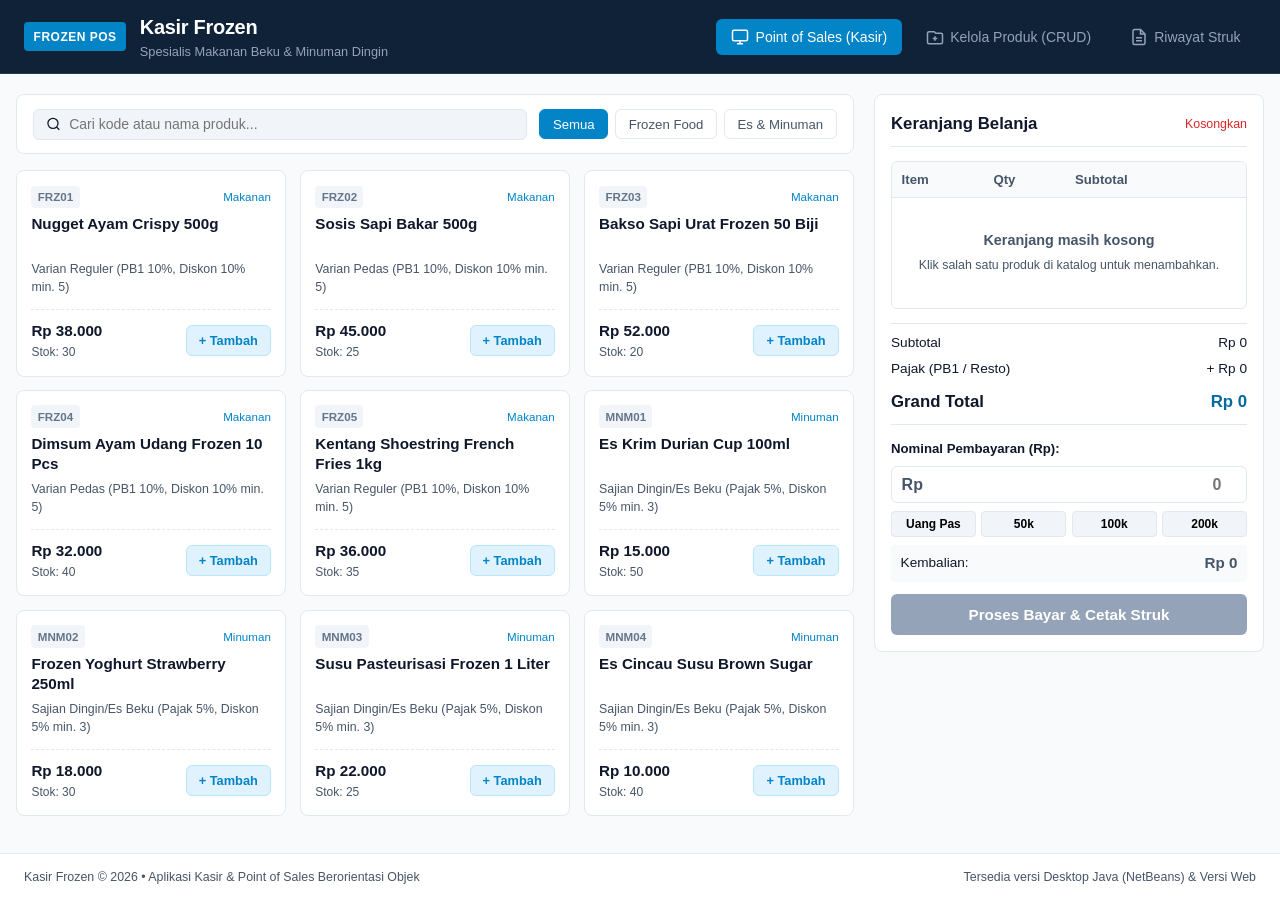
<file: index.html>
<!DOCTYPE html>
<html lang="id">
<head>
  <meta charset="UTF-8">
  <meta name="viewport" content="width=device-width, initial-scale=1.0">
  <title>Kasir Frozen - Web Point of Sales & Manajemen Produk</title>
  <link rel="stylesheet" href="web/css/style.css">
</head>
<body>

  <!-- HEADER UTAMA -->
  <header class="main-header">
    <div class="header-content">
      <div class="brand">
        <div class="brand-badge">FROZEN POS</div>
        <div class="brand-text">
          <h1>Kasir Frozen</h1>
          <p>Spesialis Makanan Beku & Minuman Dingin</p>
        </div>
      </div>
      <nav class="nav-tabs">
        <button type="button" class="tab-btn active" data-tab="pos-view">
          <svg width="18" height="18" viewBox="0 0 24 24" fill="none" stroke="currentColor" stroke-width="2"><rect x="2" y="3" width="20" height="14" rx="2"/><line x1="8" y1="21" x2="16" y2="21"/><line x1="12" y1="17" x2="12" y2="21"/></svg>
          Point of Sales (Kasir)
        </button>
        <button type="button" class="tab-btn" data-tab="crud-view">
          <svg width="18" height="18" viewBox="0 0 24 24" fill="none" stroke="currentColor" stroke-width="2"><path d="M20 7h-7L11 5H4a2 2 0 0 0-2 2v12a2 2 0 0 0 2 2h16a2 2 0 0 0 2-2V9a2 2 0 0 0-2-2z"/><line x1="12" y1="11" x2="12" y2="17"/><line x1="9" y1="14" x2="15" y2="14"/></svg>
          Kelola Produk (CRUD)
        </button>
        <button type="button" class="tab-btn" data-tab="history-view">
          <svg width="18" height="18" viewBox="0 0 24 24" fill="none" stroke="currentColor" stroke-width="2"><path d="M14 2H6a2 2 0 0 0-2 2v16a2 2 0 0 0 2 2h12a2 2 0 0 0 2-2V8z"/><polyline points="14 2 14 8 20 8"/><line x1="16" y1="13" x2="8" y2="13"/><line x1="16" y1="17" x2="8" y2="17"/></svg>
          Riwayat Struk
        </button>
      </nav>
    </div>
  </header>

  <!-- CONTAINER UTAMA -->
  <main class="main-container">

    <!-- ========================================================
         VIEW 1: POINT OF SALES (KASIR)
    ======================================================== -->
    <section id="pos-view" class="view-panel active">
      <div class="pos-grid">
        
        <!-- KOLOM KIRI: KATALOG PRODUK -->
        <div class="catalog-section">
          <div class="catalog-toolbar">
            <div class="search-box">
              <svg width="16" height="16" viewBox="0 0 24 24" fill="none" stroke="currentColor" stroke-width="2"><circle cx="11" cy="11" r="8"/><line x1="21" y1="21" x2="16.65" y2="16.65"/></svg>
              <input type="text" id="posSearchInput" placeholder="Cari kode atau nama produk...">
            </div>
            <div class="category-filters">
              <button type="button" class="filter-btn active" data-category="ALL">Semua</button>
              <button type="button" class="filter-btn" data-category="Makanan">Frozen Food</button>
              <button type="button" class="filter-btn" data-category="Minuman">Es & Minuman</button>
            </div>
          </div>

          <div class="products-grid" id="posProductsContainer">
            <!-- Kartu produk di-render secara dinamis oleh JavaScript -->
          </div>
        </div>

        <!-- KOLOM KANAN: KERANJANG & PEMBAYARAN -->
        <aside class="cart-section">
          <div class="cart-card">
            <div class="cart-header">
              <h2>Keranjang Belanja</h2>
              <button type="button" class="btn-text-danger" id="btnResetCart">Kosongkan</button>
            </div>

            <!-- TABEL DAFTAR ITEM KERANJANG -->
            <div class="cart-items-wrapper">
              <table class="cart-table" id="cartTable">
                <thead>
                  <tr>
                    <th>Item</th>
                    <th>Qty</th>
                    <th>Subtotal</th>
                    <th></th>
                  </tr>
                </thead>
                <tbody id="cartTableBody">
                  <!-- Baris item dinamis -->
                </tbody>
              </table>
              <div class="empty-cart-state" id="emptyCartMessage">
                <p>Keranjang masih kosong</p>
                <small>Klik salah satu produk di katalog untuk menambahkan.</small>
              </div>
            </div>

            <!-- RINCIAN HARGA & DISKON (POLIMORFISME) -->
            <div class="cart-summary">
              <div class="summary-row">
                <span>Subtotal</span>
                <span id="summarySubtotal">Rp 0</span>
              </div>
              <div class="summary-row promo-row" id="promoRow" style="display: none;">
                <span>Diskon Promo</span>
                <span id="summaryDiskon">- Rp 0</span>
              </div>
              <div class="summary-row">
                <span>Pajak (PB1 / Resto)</span>
                <span id="summaryPajak">+ Rp 0</span>
              </div>
              <div class="summary-row total-row">
                <span>Grand Total</span>
                <span class="total-nominal" id="summaryGrandTotal">Rp 0</span>
              </div>
            </div>

            <!-- FORM PEMBAYARAN -->
            <div class="payment-area">
              <label for="inputUangBayar" class="payment-label">Nominal Pembayaran (Rp):</label>
              <div class="payment-input-wrapper">
                <span class="currency-prefix">Rp</span>
                <input type="number" id="inputUangBayar" placeholder="0" min="0">
              </div>

              <!-- Tombol Cepat Pecahan Uang -->
              <div class="quick-cash-row">
                <button type="button" class="btn-quick-cash" id="btnCashExact">Uang Pas</button>
                <button type="button" class="btn-quick-cash" data-amount="50000">50k</button>
                <button type="button" class="btn-quick-cash" data-amount="100000">100k</button>
                <button type="button" class="btn-quick-cash" data-amount="200000">200k</button>
              </div>

              <!-- Baris Kembalian -->
              <div class="change-row">
                <span>Kembalian:</span>
                <strong id="labelKembalian">Rp 0</strong>
              </div>

              <!-- Tombol Checkout -->
              <button type="button" class="btn-checkout" id="btnCheckout" disabled>
                Proses Bayar & Cetak Struk
              </button>
            </div>

          </div>
        </aside>

      </div>
    </section>

    <!-- ========================================================
         VIEW 2: KELOLA PRODUK (CRUD)
    ======================================================== -->
    <section id="crud-view" class="view-panel">
      <div class="crud-layout">

        <!-- FORM CRUD -->
        <div class="crud-form-card">
          <div class="card-header">
            <h2 id="formCrudTitle">Tambah Produk Baru</h2>
            <button type="button" class="btn-secondary btn-sm" id="btnResetForm">Reset Form</button>
          </div>
          <form id="productCrudForm">
            <input type="hidden" id="editIndex" value="-1">

            <div class="form-group">
              <label for="formKode">Kode Produk</label>
              <input type="text" id="formKode" placeholder="Contoh: FRZ06" required>
            </div>

            <div class="form-group">
              <label for="formNama">Nama Produk</label>
              <input type="text" id="formNama" placeholder="Contoh: Nugget Ikan Crispy 500g" required>
            </div>

            <div class="form-row">
              <div class="form-group col-half">
                <label for="formKategori">Kategori</label>
                <select id="formKategori" required>
                  <option value="Makanan">Frozen Food (Makanan)</option>
                  <option value="Minuman">Es & Minuman Dingin</option>
                </select>
              </div>
              <div class="form-group col-half">
                <label for="formStok">Jumlah Stok</label>
                <input type="number" id="formStok" min="0" value="20" required>
              </div>
            </div>

            <div class="form-group">
              <label for="formHarga">Harga Satuan (Rp)</label>
              <input type="number" id="formHarga" min="100" step="500" placeholder="Contoh: 35000" required>
            </div>

            <div class="form-group checkbox-group">
              <label>
                <input type="checkbox" id="formOpsiKhusus">
                <span id="labelOpsiKhusus">Varian Pedas</span>
              </label>
            </div>

            <div class="form-actions">
              <button type="submit" class="btn-primary" id="btnSubmitProduct">Simpan Produk</button>
              <button type="button" class="btn-danger" id="btnDeleteSelected" style="display: none;">Hapus Produk</button>
            </div>
          </form>
        </div>

        <!-- TABEL DATA PRODUK -->
        <div class="crud-table-card">
          <div class="card-header">
            <h2>Daftar Produk Kasir Frozen</h2>
            <div class="table-search">
              <input type="text" id="crudSearchInput" placeholder="Saring produk...">
            </div>
          </div>
          <div class="table-responsive">
            <table class="data-table" id="crudTable">
              <thead>
                <tr>
                  <th>Kode</th>
                  <th>Nama Produk</th>
                  <th>Kategori</th>
                  <th>Harga Satuan</th>
                  <th>Stok</th>
                  <th>Keterangan / Opsi</th>
                  <th>Aksi</th>
                </tr>
              </thead>
              <tbody id="crudTableBody">
                <!-- Baris tabel produk di-generate via JavaScript -->
              </tbody>
            </table>
          </div>
        </div>

      </div>
    </section>

    <!-- ========================================================
         VIEW 3: RIWAYAT TRANSAKSI
    ======================================================== -->
    <section id="history-view" class="view-panel">
      <div class="history-card">
        <div class="card-header">
          <h2>Riwayat Transaksi Penjualan</h2>
          <span class="badge-total" id="historyCount">0 Transaksi Selesai</span>
        </div>
        <div class="table-responsive">
          <table class="data-table" id="historyTable">
            <thead>
              <tr>
                <th>No. Transaksi</th>
                <th>Waktu</th>
                <th>Total Item</th>
                <th>Grand Total</th>
                <th>Uang Bayar</th>
                <th>Kembalian</th>
                <th>Aksi</th>
              </tr>
            </thead>
            <tbody id="historyTableBody">
              <!-- Riwayat dinamis -->
            </tbody>
          </table>
          <div class="empty-state" id="emptyHistoryMessage">
            <p>Belum ada riwayat transaksi</p>
            <small>Transaksi yang selesai di Kasir akan tercatat secara otomatis di sini.</small>
          </div>
        </div>
      </div>
    </section>

  </main>

  <!-- MODAL STRUK PEMBAYARAN THERMAL -->
  <div class="modal-backdrop" id="modalStruk">
    <div class="modal-dialog">
      <div class="modal-header">
        <h3>Struk Transaksi Pembayaran</h3>
        <button type="button" class="btn-close" id="btnCloseModal">&times;</button>
      </div>
      <div class="modal-body">
        <pre class="thermal-receipt" id="receiptTextContainer"></pre>
      </div>
      <div class="modal-footer">
        <button type="button" class="btn-secondary" id="btnCopyReceipt">Salin Teks</button>
        <button type="button" class="btn-primary" id="btnPrintReceipt">Cetak Struk</button>
      </div>
    </div>
  </div>

  <!-- FOOTER -->
  <footer class="main-footer">
    <div class="footer-content">
      <span>Kasir Frozen &copy; 2026 &bull; Aplikasi Kasir &amp; Point of Sales Berorientasi Objek</span>
      <span>Tersedia versi Desktop Java (NetBeans) &amp; Versi Web</span>
    </div>
  </footer>

  <script src="web/js/app.js"></script>
</body>
</html>
</file>
<file: web/css/style.css>
/* ========================================================
   KASIR FROZEN - STYLESHEET (CLEAN & PURPOSE-DRIVEN UI)
   ======================================================== */

:root {
  --bg-app: #f8fafc;
  --bg-card: #ffffff;
  --text-main: #0f172a;
  --text-muted: #475569;
  --border-color: #e2e8f0;
  
  /* Brand colors */
  --header-bg: #0f2238;
  --primary: #0284c7;
  --primary-hover: #0369a1;
  --accent-ice: #e0f2fe;
  
  /* Status */
  --success: #16a34a;
  --danger: #dc2626;
  --danger-hover: #b91c1c;

  --radius-sm: 4px;
  --radius-md: 6px;
  --radius-lg: 8px;
  
  --font-sans: -apple-system, BlinkMacSystemFont, "Segoe UI", Roboto, Helvetica, Arial, sans-serif;
  --font-mono: "Consolas", "Courier New", monospace;
}

* {
  box-sizing: border-box;
  margin: 0;
  padding: 0;
}

body {
  font-family: var(--font-sans);
  background-color: var(--bg-app);
  color: var(--text-main);
  line-height: 1.5;
  display: flex;
  flex-direction: column;
  min-height: 100vh;
}

/* ========================================================
   HEADER & NAVIGATION
   ======================================================== */
.main-header {
  background-color: var(--header-bg);
  color: #ffffff;
  padding: 0.75rem 1.5rem;
  border-bottom: 1px solid rgba(255, 255, 255, 0.1);
}

.header-content {
  max-width: 1380px;
  margin: 0 auto;
  display: flex;
  justify-content: space-between;
  align-items: center;
  flex-wrap: wrap;
  gap: 1rem;
}

.brand {
  display: flex;
  align-items: center;
  gap: 0.85rem;
}

.brand-badge {
  background-color: var(--primary);
  color: #ffffff;
  font-size: 0.75rem;
  font-weight: 700;
  letter-spacing: 0.5px;
  padding: 0.35rem 0.6rem;
  border-radius: var(--radius-sm);
}

.brand-text h1 {
  font-size: 1.25rem;
  font-weight: 700;
  letter-spacing: -0.3px;
  color: #ffffff;
}

.brand-text p {
  font-size: 0.8rem;
  color: #94a3b8;
}

.nav-tabs {
  display: flex;
  gap: 0.5rem;
}

.tab-btn {
  background: transparent;
  color: #94a3b8;
  border: 1px solid transparent;
  padding: 0.5rem 0.9rem;
  border-radius: var(--radius-md);
  font-size: 0.875rem;
  font-weight: 500;
  cursor: pointer;
  display: inline-flex;
  align-items: center;
  gap: 0.4rem;
  transition: all 0.15s ease-in-out;
}

.tab-btn:hover {
  color: #ffffff;
  background-color: rgba(255, 255, 255, 0.08);
}

.tab-btn.active {
  color: #ffffff;
  background-color: var(--primary);
}

/* ========================================================
   CONTAINER & VIEW PANELS
   ======================================================== */
.main-container {
  max-width: 1380px;
  width: 100%;
  margin: 1.25rem auto;
  padding: 0 1rem;
  flex: 1;
}

.view-panel {
  display: none;
}

.view-panel.active {
  display: block;
}

/* ========================================================
   POINT OF SALES (POS) LAYOUT
   ======================================================== */
.pos-grid {
  display: grid;
  grid-template-columns: 1fr 390px;
  gap: 1.25rem;
  align-items: start;
}

@media (max-width: 980px) {
  .pos-grid {
    grid-template-columns: 1fr;
  }
}

.catalog-section {
  display: flex;
  flex-direction: column;
  gap: 1rem;
}

.catalog-toolbar {
  display: flex;
  flex-wrap: wrap;
  gap: 0.75rem;
  background: var(--bg-card);
  padding: 0.85rem 1rem;
  border: 1px solid var(--border-color);
  border-radius: var(--radius-lg);
  align-items: center;
  justify-content: space-between;
}

.search-box {
  display: flex;
  align-items: center;
  gap: 0.5rem;
  background: #f1f5f9;
  border: 1px solid var(--border-color);
  border-radius: var(--radius-md);
  padding: 0.4rem 0.75rem;
  min-width: 260px;
  flex: 1;
}

.search-box input {
  border: none;
  background: transparent;
  outline: none;
  font-size: 0.875rem;
  color: var(--text-main);
  width: 100%;
}

.category-filters {
  display: flex;
  gap: 0.4rem;
}

.filter-btn {
  background: #ffffff;
  border: 1px solid var(--border-color);
  color: var(--text-muted);
  font-size: 0.825rem;
  padding: 0.4rem 0.8rem;
  border-radius: var(--radius-md);
  cursor: pointer;
  font-weight: 500;
  transition: all 0.15s ease;
}

.filter-btn:hover {
  background: #f8fafc;
  color: var(--text-main);
}

.filter-btn.active {
  background: var(--primary);
  border-color: var(--primary);
  color: #ffffff;
}

/* GRID KARTU PRODUK */
.products-grid {
  display: grid;
  grid-template-columns: repeat(auto-fill, minmax(210px, 1fr));
  gap: 0.85rem;
}

.product-card {
  background: var(--bg-card);
  border: 1px solid var(--border-color);
  border-radius: var(--radius-lg);
  padding: 0.9rem;
  display: flex;
  flex-direction: column;
  justify-content: space-between;
  transition: border-color 0.15s ease, box-shadow 0.15s ease;
}

.product-card:hover {
  border-color: #cbd5e1;
  box-shadow: 0 2px 6px rgba(0, 0, 0, 0.04);
}

.card-top {
  display: flex;
  justify-content: space-between;
  align-items: center;
  margin-bottom: 0.4rem;
}

.badge-code {
  font-size: 0.725rem;
  font-weight: 600;
  color: #64748b;
  background: #f1f5f9;
  padding: 0.15rem 0.4rem;
  border-radius: var(--radius-sm);
}

.badge-cat {
  font-size: 0.725rem;
  color: var(--primary);
  font-weight: 500;
}

.card-title {
  font-size: 0.95rem;
  font-weight: 600;
  color: var(--text-main);
  margin-bottom: 0.25rem;
  min-height: 2.6rem;
  line-height: 1.3;
}

.card-option {
  font-size: 0.775rem;
  color: var(--text-muted);
  margin-bottom: 0.75rem;
}

.card-footer {
  display: flex;
  justify-content: space-between;
  align-items: center;
  padding-top: 0.65rem;
  border-top: 1px dashed var(--border-color);
}

.price-stock {
  display: flex;
  flex-direction: column;
}

.product-price {
  font-weight: 700;
  font-size: 0.95rem;
  color: var(--text-main);
}

.product-stock {
  font-size: 0.75rem;
  color: var(--text-muted);
}

.product-stock.out-of-stock {
  color: var(--danger);
  font-weight: 600;
}

.btn-add-cart {
  background-color: var(--accent-ice);
  color: var(--primary);
  border: 1px solid #bae6fd;
  font-size: 0.8rem;
  font-weight: 600;
  padding: 0.45rem 0.75rem;
  border-radius: var(--radius-md);
  cursor: pointer;
  transition: all 0.15s ease;
}

.btn-add-cart:hover:not(:disabled) {
  background-color: var(--primary);
  color: #ffffff;
  border-color: var(--primary);
}

.btn-add-cart:disabled {
  opacity: 0.5;
  cursor: not-allowed;
}

/* ========================================================
   KERANJANG & CHECKOUT SIDEBAR
   ======================================================== */
.cart-section {
  position: sticky;
  top: 1rem;
}

.cart-card {
  background: var(--bg-card);
  border: 1px solid var(--border-color);
  border-radius: var(--radius-lg);
  padding: 1rem;
  display: flex;
  flex-direction: column;
  gap: 0.85rem;
}

.cart-header {
  display: flex;
  justify-content: space-between;
  align-items: center;
  padding-bottom: 0.6rem;
  border-bottom: 1px solid var(--border-color);
}

.cart-header h2 {
  font-size: 1.05rem;
  font-weight: 700;
}

.btn-text-danger {
  background: transparent;
  border: none;
  color: var(--danger);
  font-size: 0.775rem;
  cursor: pointer;
  font-weight: 500;
}

.btn-text-danger:hover {
  text-decoration: underline;
}

.cart-items-wrapper {
  max-height: 220px;
  overflow-y: auto;
  border: 1px solid var(--border-color);
  border-radius: var(--radius-md);
}

.cart-table {
  width: 100%;
  border-collapse: collapse;
  font-size: 0.825rem;
}

.cart-table th {
  background: #f8fafc;
  color: var(--text-muted);
  text-align: left;
  padding: 0.5rem 0.6rem;
  font-weight: 600;
  border-bottom: 1px solid var(--border-color);
}

.cart-table td {
  padding: 0.5rem 0.6rem;
  border-bottom: 1px solid #f1f5f9;
  vertical-align: middle;
}

.cart-item-name {
  font-weight: 600;
  display: block;
}

.cart-item-meta {
  font-size: 0.725rem;
  color: var(--text-muted);
}

.cart-qty-ctrl {
  display: inline-flex;
  align-items: center;
  border: 1px solid var(--border-color);
  border-radius: var(--radius-sm);
  overflow: hidden;
}

.cart-qty-ctrl button {
  background: #f8fafc;
  border: none;
  width: 22px;
  height: 22px;
  cursor: pointer;
  font-weight: bold;
}

.cart-qty-ctrl span {
  padding: 0 0.4rem;
  font-weight: 600;
}

.btn-remove-item {
  background: transparent;
  border: none;
  color: #94a3b8;
  cursor: pointer;
  font-size: 1rem;
}

.btn-remove-item:hover {
  color: var(--danger);
}

.empty-cart-state {
  padding: 2rem 1rem;
  text-align: center;
  color: var(--text-muted);
}

.empty-cart-state p {
  font-weight: 600;
  font-size: 0.9rem;
}

.empty-cart-state small {
  font-size: 0.775rem;
}

/* SUMMARY ROWS */
.cart-summary {
  display: flex;
  flex-direction: column;
  gap: 0.35rem;
  padding: 0.6rem 0;
  border-top: 1px solid var(--border-color);
  border-bottom: 1px solid var(--border-color);
  font-size: 0.85rem;
}

.summary-row {
  display: flex;
  justify-content: space-between;
}

.promo-row {
  color: var(--success);
  font-weight: 600;
}

.total-row {
  margin-top: 0.25rem;
  font-size: 1.05rem;
  font-weight: 700;
  color: var(--text-main);
}

.total-nominal {
  color: #0369a1;
}

/* PAYMENT AREA */
.payment-area {
  display: flex;
  flex-direction: column;
  gap: 0.5rem;
}

.payment-label {
  font-size: 0.825rem;
  font-weight: 600;
}

.payment-input-wrapper {
  display: flex;
  align-items: center;
  border: 1px solid var(--border-color);
  border-radius: var(--radius-md);
  padding: 0.35rem 0.6rem;
  background: #ffffff;
}

.currency-prefix {
  font-weight: 600;
  color: var(--text-muted);
  margin-right: 0.4rem;
}

.payment-input-wrapper input {
  border: none;
  outline: none;
  width: 100%;
  font-size: 1rem;
  font-weight: 700;
  text-align: right;
  color: var(--text-main);
}

.quick-cash-row {
  display: flex;
  gap: 0.35rem;
}

.btn-quick-cash {
  flex: 1;
  background: #f1f5f9;
  border: 1px solid var(--border-color);
  padding: 0.3rem 0;
  font-size: 0.75rem;
  font-weight: 600;
  border-radius: var(--radius-sm);
  cursor: pointer;
}

.btn-quick-cash:hover {
  background: #e2e8f0;
}

.change-row {
  display: flex;
  justify-content: space-between;
  align-items: center;
  background: #f8fafc;
  padding: 0.45rem 0.6rem;
  border-radius: var(--radius-sm);
  font-size: 0.85rem;
}

.change-row strong {
  color: var(--success);
  font-size: 0.95rem;
}

.btn-checkout {
  background: var(--primary);
  color: #ffffff;
  border: none;
  padding: 0.75rem;
  font-size: 0.95rem;
  font-weight: 700;
  border-radius: var(--radius-md);
  cursor: pointer;
  margin-top: 0.25rem;
  transition: background-color 0.15s ease;
}

.btn-checkout:hover:not(:disabled) {
  background: var(--primary-hover);
}

.btn-checkout:disabled {
  background: #94a3b8;
  cursor: not-allowed;
}

/* ========================================================
   CRUD VIEW
   ======================================================== */
.crud-layout {
  display: grid;
  grid-template-columns: 360px 1fr;
  gap: 1.25rem;
  align-items: start;
}

@media (max-width: 900px) {
  .crud-layout {
    grid-template-columns: 1fr;
  }
}

.crud-form-card,
.crud-table-card,
.history-card {
  background: var(--bg-card);
  border: 1px solid var(--border-color);
  border-radius: var(--radius-lg);
  padding: 1.25rem;
}

.card-header {
  display: flex;
  justify-content: space-between;
  align-items: center;
  margin-bottom: 1rem;
  padding-bottom: 0.5rem;
  border-bottom: 1px solid var(--border-color);
}

.card-header h2 {
  font-size: 1.1rem;
  font-weight: 700;
}

.form-group {
  margin-bottom: 0.85rem;
  display: flex;
  flex-direction: column;
  gap: 0.25rem;
}

.form-group label {
  font-size: 0.825rem;
  font-weight: 600;
  color: var(--text-main);
}

.form-group input,
.form-group select {
  padding: 0.5rem 0.75rem;
  border: 1px solid var(--border-color);
  border-radius: var(--radius-md);
  font-size: 0.875rem;
  outline: none;
  background: #ffffff;
}

.form-group input:focus,
.form-group select:focus {
  border-color: var(--primary);
}

.form-row {
  display: flex;
  gap: 0.75rem;
}

.col-half {
  flex: 1;
}

.checkbox-group label {
  display: flex;
  align-items: center;
  gap: 0.5rem;
  font-weight: normal;
  cursor: pointer;
}

.form-actions {
  display: flex;
  gap: 0.5rem;
  margin-top: 1rem;
}

.btn-primary {
  background: var(--primary);
  color: #ffffff;
  border: none;
  padding: 0.55rem 1rem;
  font-size: 0.875rem;
  font-weight: 600;
  border-radius: var(--radius-md);
  cursor: pointer;
}

.btn-primary:hover {
  background: var(--primary-hover);
}

.btn-secondary {
  background: #f1f5f9;
  color: var(--text-main);
  border: 1px solid var(--border-color);
  padding: 0.55rem 1rem;
  font-size: 0.875rem;
  font-weight: 500;
  border-radius: var(--radius-md);
  cursor: pointer;
}

.btn-secondary.btn-sm {
  padding: 0.3rem 0.6rem;
  font-size: 0.75rem;
}

.btn-danger {
  background: var(--danger);
  color: #ffffff;
  border: none;
  padding: 0.55rem 1rem;
  font-size: 0.875rem;
  font-weight: 600;
  border-radius: var(--radius-md);
  cursor: pointer;
}

.btn-danger:hover {
  background: var(--danger-hover);
}

/* DATA TABLE STYLING */
.table-responsive {
  overflow-x: auto;
}

.data-table {
  width: 100%;
  border-collapse: collapse;
  font-size: 0.85rem;
  text-align: left;
}

.data-table th {
  background: #f8fafc;
  color: var(--text-muted);
  font-weight: 600;
  padding: 0.65rem 0.85rem;
  border-bottom: 1px solid var(--border-color);
}

.data-table td {
  padding: 0.65rem 0.85rem;
  border-bottom: 1px solid var(--border-color);
}

.data-table tr:hover {
  background-color: #f8fafc;
}

.action-btn-group {
  display: flex;
  gap: 0.35rem;
}

.btn-tbl-action {
  background: #f1f5f9;
  border: 1px solid var(--border-color);
  padding: 0.25rem 0.55rem;
  font-size: 0.75rem;
  font-weight: 500;
  border-radius: var(--radius-sm);
  cursor: pointer;
}

.btn-tbl-action.delete {
  color: var(--danger);
}

.badge-total {
  background: var(--accent-ice);
  color: var(--primary);
  font-size: 0.775rem;
  font-weight: 600;
  padding: 0.25rem 0.6rem;
  border-radius: var(--radius-sm);
}

.empty-state {
  padding: 2.5rem 1rem;
  text-align: center;
  color: var(--text-muted);
}

/* ========================================================
   MODAL STRUK THERMAL
   ======================================================== */
.modal-backdrop {
  position: fixed;
  inset: 0;
  background: rgba(15, 23, 42, 0.6);
  display: none;
  align-items: center;
  justify-content: center;
  z-index: 1000;
  padding: 1rem;
}

.modal-backdrop.open {
  display: flex;
}

.modal-dialog {
  background: #ffffff;
  border-radius: var(--radius-lg);
  max-width: 440px;
  width: 100%;
  border: 1px solid var(--border-color);
  box-shadow: 0 10px 25px rgba(0, 0, 0, 0.15);
  display: flex;
  flex-direction: column;
  overflow: hidden;
}

.modal-header {
  padding: 0.85rem 1.25rem;
  border-bottom: 1px solid var(--border-color);
  display: flex;
  justify-content: space-between;
  align-items: center;
}

.modal-header h3 {
  font-size: 1rem;
  font-weight: 700;
}

.btn-close {
  background: transparent;
  border: none;
  font-size: 1.5rem;
  color: var(--text-muted);
  cursor: pointer;
  line-height: 1;
}

.modal-body {
  padding: 1rem 1.25rem;
  background: #fafafa;
  max-height: 480px;
  overflow-y: auto;
}

.thermal-receipt {
  font-family: var(--font-mono);
  font-size: 0.785rem;
  line-height: 1.4;
  white-space: pre-wrap;
  background: #ffffff;
  padding: 1rem;
  border: 1px solid #e2e8f0;
  border-radius: var(--radius-sm);
  color: #1e293b;
}

.modal-footer {
  padding: 0.85rem 1.25rem;
  border-top: 1px solid var(--border-color);
  display: flex;
  justify-content: flex-end;
  gap: 0.5rem;
  background: #ffffff;
}

/* ========================================================
   FOOTER
   ======================================================== */
.main-footer {
  margin-top: auto;
  background: #ffffff;
  border-top: 1px solid var(--border-color);
  padding: 0.85rem 1.5rem;
  font-size: 0.775rem;
  color: var(--text-muted);
}

.footer-content {
  max-width: 1380px;
  margin: 0 auto;
  display: flex;
  justify-content: space-between;
  flex-wrap: wrap;
  gap: 0.5rem;
}
</file>
